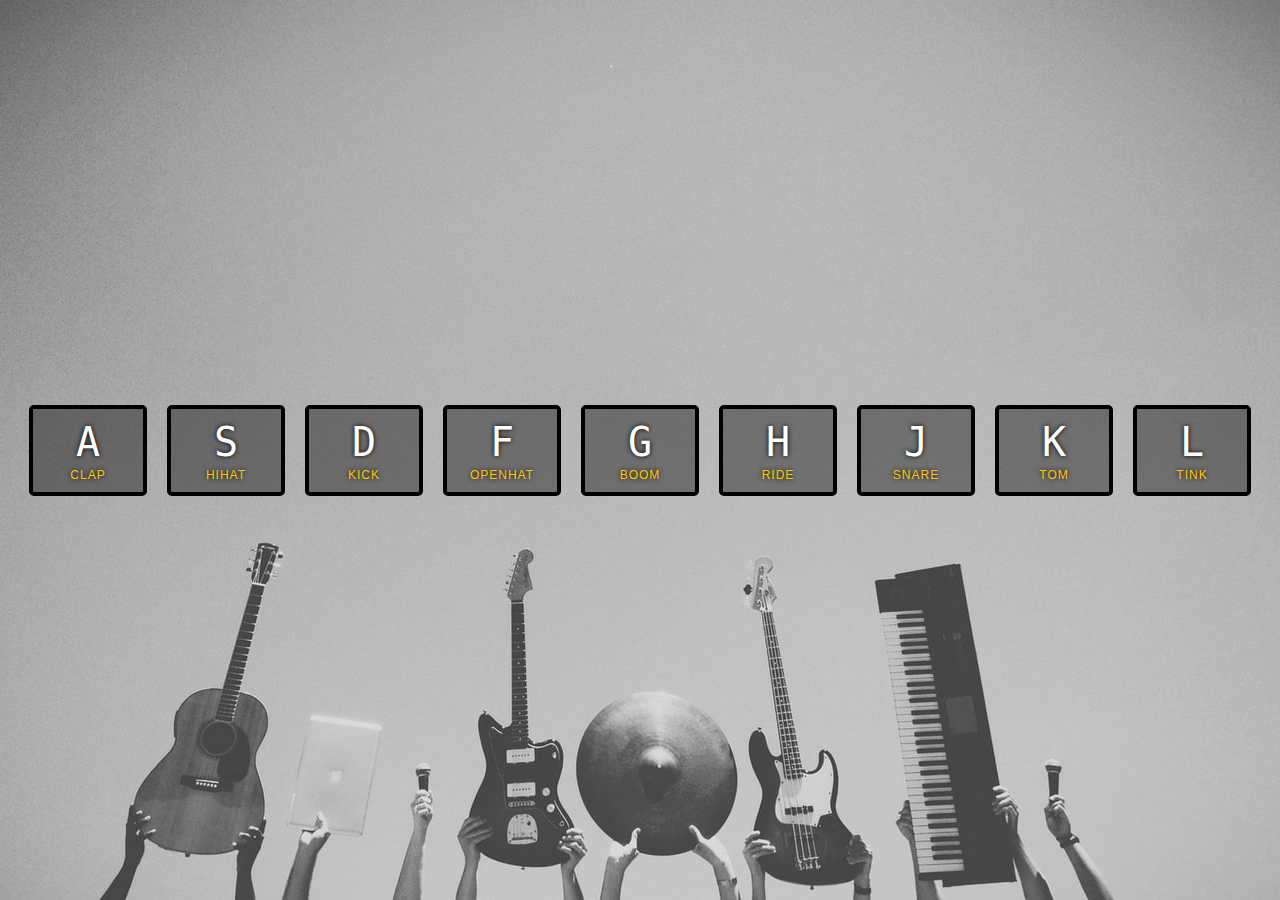
<file: index.html>
<!DOCTYPE html>
<html lang="en">
<head>
  <meta charset="UTF-8">
  <title>Mini-band</title>
  <link rel="stylesheet" href="style.css">
</head>
<body>


  <div class="keys">
    <div data-key="65" class="key">
      <kbd>A</kbd>
      <span class="sound">clap</span>
    </div>
    <div data-key="83" class="key">
      <kbd>S</kbd>
      <span class="sound">hihat</span>
    </div>
    <div data-key="68" class="key">
      <kbd>D</kbd>
      <span class="sound">kick</span>
    </div>
    <div data-key="70" class="key">
      <kbd>F</kbd>
      <span class="sound">openhat</span>
    </div>
    <div data-key="71" class="key">
      <kbd>G</kbd>
      <span class="sound">boom</span>
    </div>
    <div data-key="72" class="key">
      <kbd>H</kbd>
      <span class="sound">ride</span>
    </div>
    <div data-key="74" class="key">
      <kbd>J</kbd>
      <span class="sound">snare</span>
    </div>
    <div data-key="75" class="key">
      <kbd>K</kbd>
      <span class="sound">tom</span>
    </div>
    <div data-key="76" class="key">
      <kbd>L</kbd>
      <span class="sound">tink</span>
    </div>
  </div>

  <audio data-key="65" src="sounds/clap.wav"></audio>
  <audio data-key="83" src="sounds/hihat.wav"></audio>
  <audio data-key="68" src="sounds/kick.wav"></audio>
  <audio data-key="70" src="sounds/openhat.wav"></audio>
  <audio data-key="71" src="sounds/boom.wav"></audio>
  <audio data-key="72" src="sounds/ride.wav"></audio>
  <audio data-key="74" src="sounds/snare.wav"></audio>
  <audio data-key="75" src="sounds/tom.wav"></audio>
  <audio data-key="76" src="sounds/tink.wav"></audio>

  <script src="custom.js"></script>

</body>
</html>
</file>
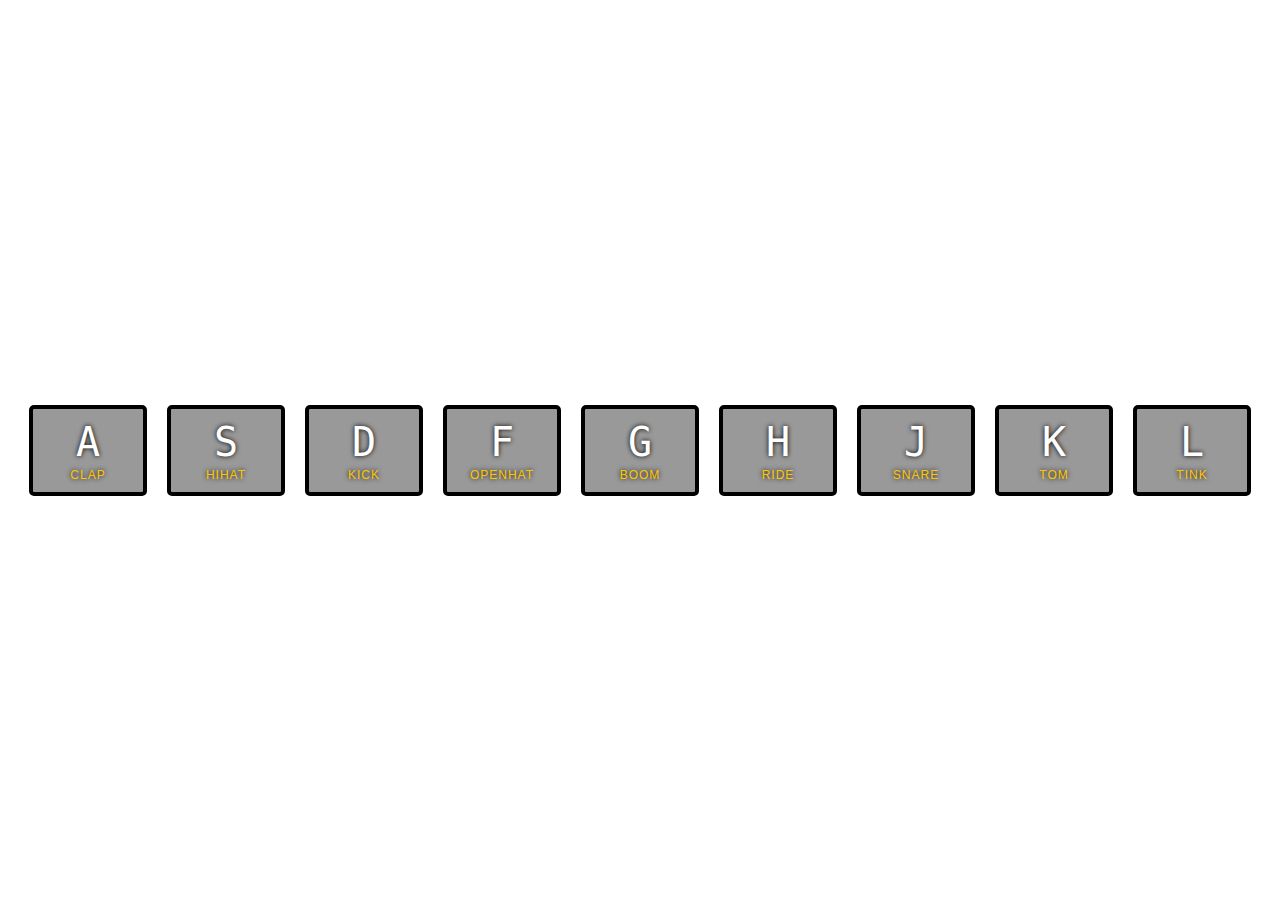
<file: docs/index.html>
<!DOCTYPE html>
<html lang="en">
<head>
  <meta charset="UTF-8">
  <title>JS Drum Kit</title>
  <link rel="stylesheet" href="style.css">
</head>
<body>


  <div class="keys">
    <div data-key="65" class="key">
      <kbd>A</kbd>
      <span class="sound">clap</span>
    </div>
    <div data-key="83" class="key">
      <kbd>S</kbd>
      <span class="sound">hihat</span>
    </div>
    <div data-key="68" class="key">
      <kbd>D</kbd>
      <span class="sound">kick</span>
    </div>
    <div data-key="70" class="key">
      <kbd>F</kbd>
      <span class="sound">openhat</span>
    </div>
    <div data-key="71" class="key">
      <kbd>G</kbd>
      <span class="sound">boom</span>
    </div>
    <div data-key="72" class="key">
      <kbd>H</kbd>
      <span class="sound">ride</span>
    </div>
    <div data-key="74" class="key">
      <kbd>J</kbd>
      <span class="sound">snare</span>
    </div>
    <div data-key="75" class="key">
      <kbd>K</kbd>
      <span class="sound">tom</span>
    </div>
    <div data-key="76" class="key">
      <kbd>L</kbd>
      <span class="sound">tink</span>
    </div>
  </div>

  <audio data-key="65" src="sounds/clap.wav"></audio>
  <audio data-key="83" src="sounds/hihat.wav"></audio>
  <audio data-key="68" src="sounds/kick.wav"></audio>
  <audio data-key="70" src="sounds/openhat.wav"></audio>
  <audio data-key="71" src="sounds/boom.wav"></audio>
  <audio data-key="72" src="sounds/ride.wav"></audio>
  <audio data-key="74" src="sounds/snare.wav"></audio>
  <audio data-key="75" src="sounds/tom.wav"></audio>
  <audio data-key="76" src="sounds/tink.wav"></audio>

  <script src="custom.js"></script>

</body>
</html>
</file>
<file: style.css>
:root {
  --rock-and-roll: "https://images.pexels.com/photos/6966/abstract-music-rock-bw.jpg?auto=compress&cs=tinysrgb&dpr=2&h=750&w=1260";
}
html {
  font-size: 10px;
  background: url("bg.jpeg") center;
  background-repeat: no-repeat;
  background-size: cover;
}

body,
html {
  margin: 0;
  padding: 0;
  font-family: sans-serif;
}

.keys {
  display: flex;
  flex: 1;
  min-height: 100vh;
  align-items: center;
  justify-content: center;
}

.key {
  border: 0.4rem solid black;
  border-radius: 0.5rem;
  margin: 1rem;
  font-size: 1.5rem;
  padding: 1rem 0.5rem;
  transition: all 0.07s ease;
  width: 10rem;
  text-align: center;
  color: white;
  background: rgba(0, 0, 0, 0.4);
  text-shadow: 0 0 0.5rem black;
}

.playing {
  transform: scale(1.1);
  border-color: #ffc600;
  box-shadow: 0 0 1rem #ffc600;
}

kbd {
  display: block;
  font-size: 4rem;
}

.sound {
  font-size: 1.2rem;
  text-transform: uppercase;
  letter-spacing: 0.1rem;
  color: #ffc600;
}
</file>
<file: docs/style.css>
:root{
  --rock-and-roll: 'https://images.pexels.com/photos/6966/abstract-music-rock-bw.jpg?auto=compress&cs=tinysrgb&dpr=2&h=750&w=1260'
}
html {
  font-size: 10px;
  background: url('https://images.pexels.com/photos/6966/abstract-music-rock-bw.jpg?auto=compress&cs=tinysrgb&dpr=2&h=750&w=1260') bottom center;
  background-size: cover;
}

body,html {
  margin: 0;
  padding: 0;
  font-family: sans-serif;
}

.keys {
  display: flex;
  flex: 1;
  min-height: 100vh;
  align-items: center;
  justify-content: center;
}

.key {
  border: .4rem solid black;
  border-radius: .5rem;
  margin: 1rem;
  font-size: 1.5rem;
  padding: 1rem .5rem;
  transition: all .07s ease;
  width: 10rem;
  text-align: center;
  color: white;
  background: rgba(0,0,0,0.4);
  text-shadow: 0 0 .5rem black;
}

.playing {
  transform: scale(1.1);
  border-color: #ffc600;
  box-shadow: 0 0 1rem #ffc600;
}

kbd {
  display: block;
  font-size: 4rem;
}

.sound {
  font-size: 1.2rem;
  text-transform: uppercase;
  letter-spacing: .1rem;
  color: #ffc600;
}
</file>
